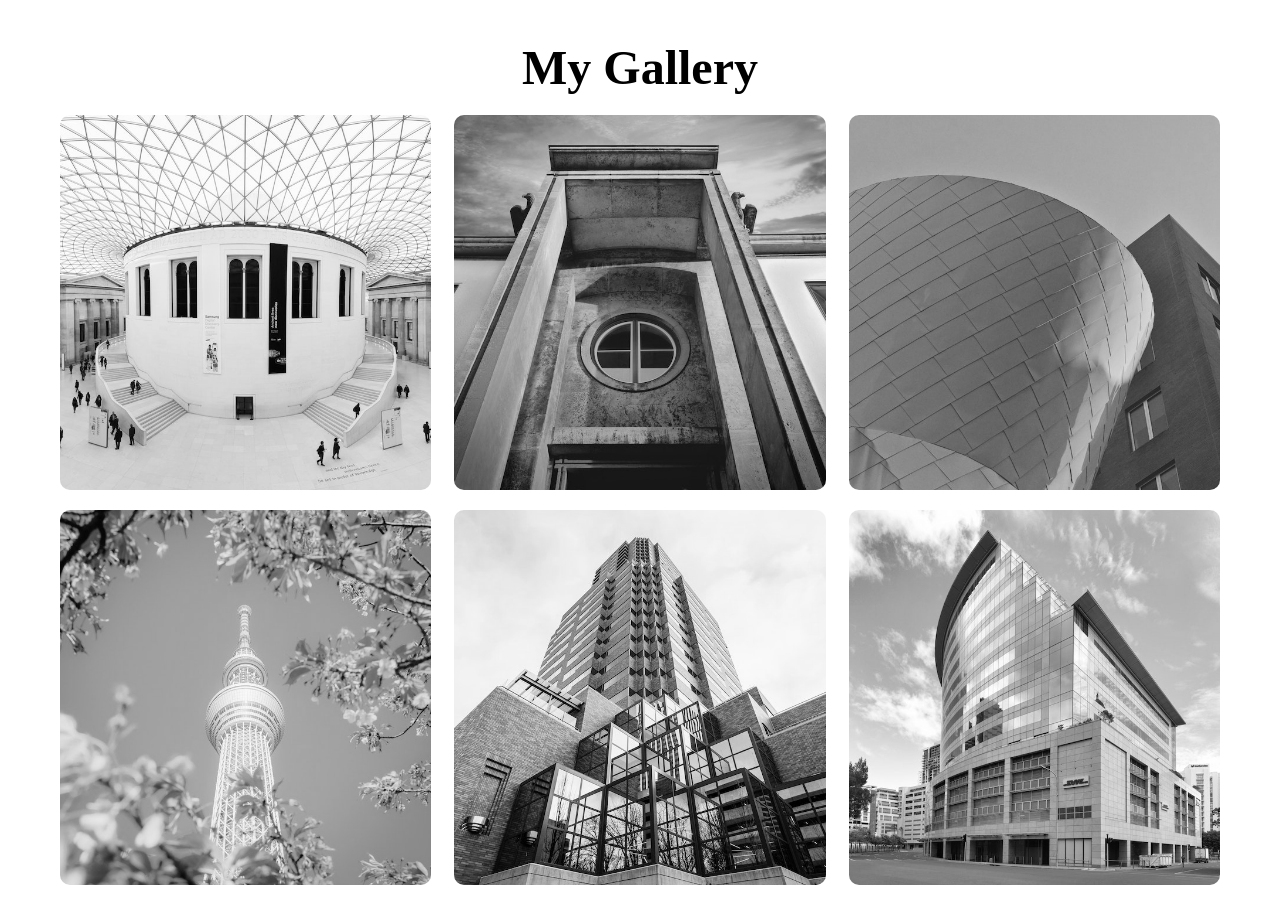
<file: index.html>
<!DOCTYPE html>
<html lang="en">
<head>
    <meta charset="UTF-8">
    <meta http-equiv="X-UA-Compatible" content="IE=edge">
    <meta name="viewport" content="width=device-width, initial-scale=1.0">
    <title>Image Gallery</title>
    <link rel="stylesheet" href="ImageGallery.css">
</head>
<body>
    <div class="wrapper">
        <div class="conatiner">
            <h1>My Gallery</h1>
            <div class="gallery">
                <figure class="card">
                    <img src="image1.jpg" alt="image1" >
                    <figcaption>Image 1</figcaption>
                </figure>
                <figure class="card">
                    <img src="image2.jpeg" alt="" >
                    <figcaption>Image 2</figcaption>
                </figure>
                <figure class="card">
                    <img src="image3.jpeg" alt="" >
                    <figcaption>Image 3</figcaption>
                </figure >
                <figure class="card">
                    <img src="image4.jpeg" alt="" >
                    <figcaption>Image 4</figcaption>
                </figure>
                <figure class="card">  
                    <img src="image5.jpeg" alt="" >
                    <figcaption>Image 5</figcaption>
                </figure>
                <figure class="card">
                    <img src="image6.jpeg" alt="" >
                    <figcaption>Image 6</figcaption>
                </figure>
                <figure class="card">
                    <img src="image7.jpeg" alt="" >
                    <figcaption>Image 7</figcaption>
                </figure>
                <figure class="card">  
                    <img src="image8.jpeg" alt="" >
                    <figcaption>Image 8</figcaption>
                </figure>
                <figure class="card">
                    <img src="image9.jpeg" alt="" >
                    <figcaption>Image 9</figcaption>
                </figure>
            </div>
        </div>
    </div>
</body>
</html>
</file>
<file: ImageGallery.css>
* {
    padding: 0;
    margin: 0;
    /* box size remain same */
    box-sizing: border-box;
}

.wrapper {
    height: 100vh;
    overflow-x: hidden;
    overflow-y: auto;
}

.conatiner {
    height: 100%;
    max-width: 1200px;
    /* placed content exactly to the center */
    /* Left and right has given a such a way that content should be in center */
    margin: 0 auto;
    /* border and content k bich ka space ko padding */
    padding: 20px;
}

.conatiner h1 {
    margin: 20px 0;
    text-align: center;
    margin-bottom: 20px;
    font-size: 3rem;
}

.gallery {
    /* flex horizontal placed hota hai by default */
    display: flex;
    /* lex wrap se if content placed nhi ho paate tho vo vertically placed ho jayenge */
    flex-wrap: wrap;
    justify-content: space-between;
}

.card {
    width: 32%;
    position: relative;
    margin-bottom: 20px;
    border-radius: 10px;
    /* image will hidden from both direction x and y axis */
    overflow: hidden;
}

.card img {
    /* height and width se card k size k jitna img ban jayega with card size and border */
    width: 100%;
    height: 100%;
    filter: grayscale(100%);
    box-shadow: 0 0 20px #333;
    object-fit: cover;
}

.card:hover {
    transform: scale(1.03);
    /* drop shadow give effects on image */
    filter: drop-shadow(0 0 10px #333);
    transition: 0.3s;
}

.card:hover img {
    filter: grayscale(0%);
}

.card figcaption {
    /* content overlap karane k liye use karte hai */
    position: absolute;
    bottom: 0;
    left: 0;
    padding: 25px;
    width: 100%;
    height: 20%;
    font-size: 16px;
    font-weight: 500;
    color: #fff;
    opacity: 0;
    border-radius: 0 0 10px 10px;
    background: linear-gradient(0deg , rgba(0,0,0,0.5) 0% , rgba(255,255,255,0) 100%);
    transition: 0.3s; 
}

.card:hover figcaption {
    opacity: 1;
    transform: scale(1.03);
}
</file>
